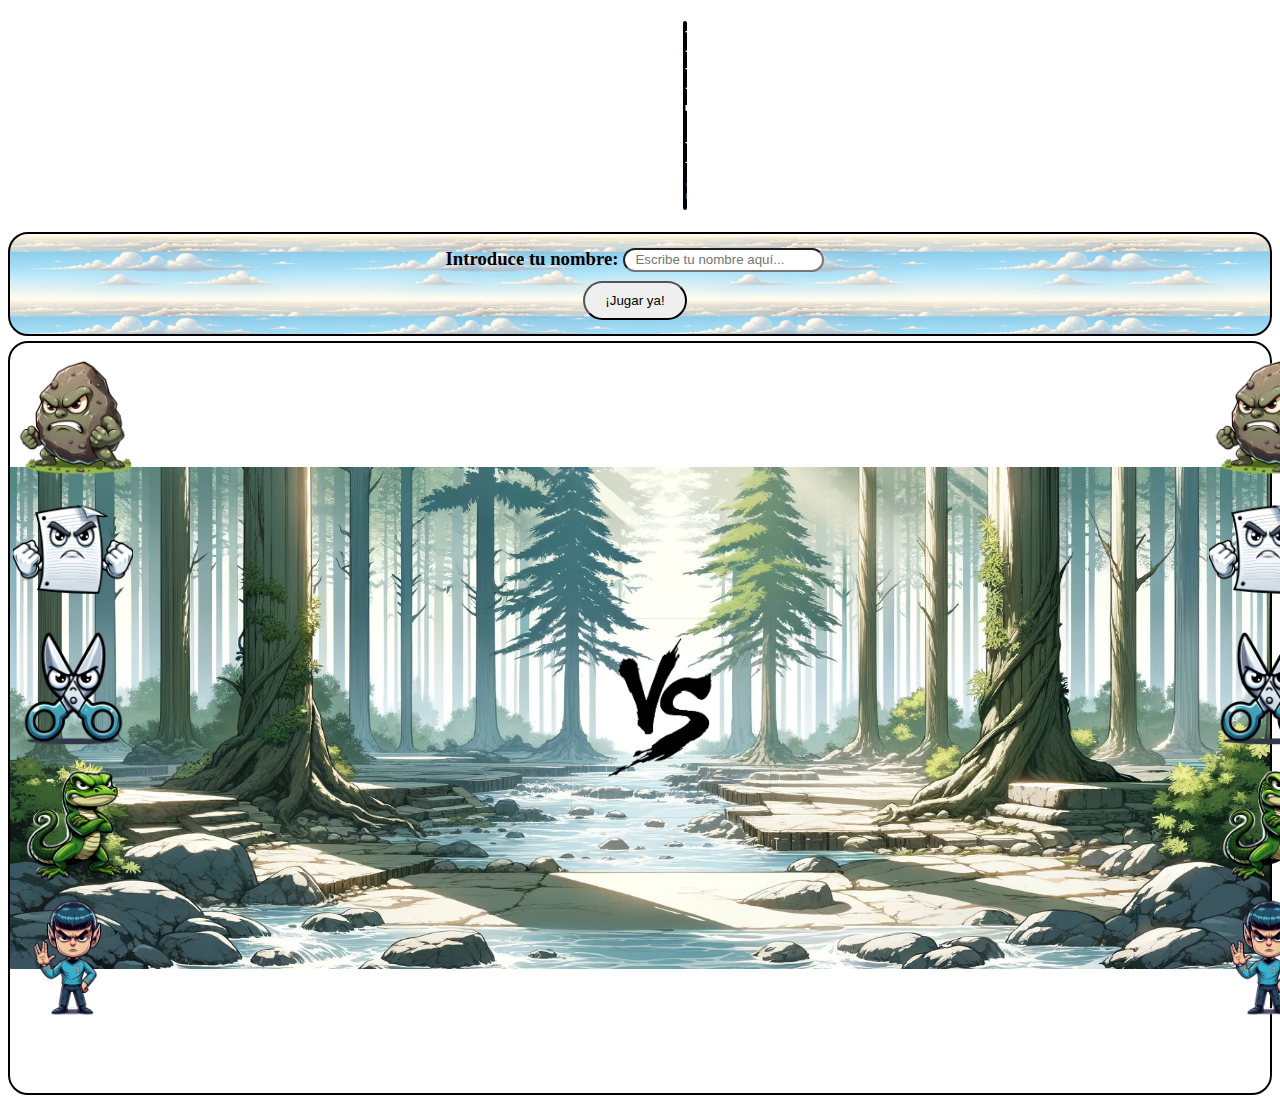
<file: index.html>
<!DOCTYPE html>
<html lang="en">
<head>
    <meta charset="UTF-8">
    <meta name="viewport" content="width=device-width, initial-scale=1.0">
    <link rel="stylesheet" type="text/css" href="styles.css">
    <script src="ppt.js"></script>
    <title>Piedra, papel, tijera, lagarto o Spock</title>
    <h1 id="titulopagina">Piedra, Papel, Tijera, Lagarto, Spock</h1>
</head>
<body>
    <header>
        <div class="left">
            <div id="nombre-jugador-pantalla"></div>
        </div>
        <div class="center">
            <div class="input-group">
                <h3 id="titulo-jugador">Introduce tu nombre:</h3>
                <input type="text" id="nombre-jugador" placeholder="Escribe tu nombre aquí...">
            </div>
            <button id="boton-jugar">¡Jugar ya!</button>
        </div>
        <div class="right">
            <div id="nombre-rival-pantalla"></div>
        </div>
    </header>
    <main>
        <div id="player1">
                <img id="piedra-player1" src="images/piedra.png" alt="Piedra" class="players">
                <img id="papel-player1" src="images/papel.png" alt="Papel" class="players">
                <img id="tijeras-player1" src="images/tijeras.png" alt="Tijeras" class="players">
                <img id="lagarto-player1" src="images/lagarto.png" alt="Lagarto" class="players">
                <img id="spock-player1" src="images/spock.png" alt="Spock" class="players">
            </div>
        <div id="game">
            <div id="contador">
                <div id="marcador-jugador1"></div>
                <div id="marcador-divisor"></div>
                <div id="marcador-computer"></div>
            </div>
            <div id="partida">
                <img id="eleccion-player1" src="images/blank.png" alt="Player 1">
                <img src="images/vs.png" alt="VS" class="vs">
                <img id="eleccion-player2" src="images/blank.png" alt="Player 2">
            </div>
            <div id="anuncio"></div>
        </div>
        <div id ="player2">
            <img id ="piedra-computer" src="images/piedra.png" alt="Piedra" class="players">
            <img id ="papel-computer" src="images/papel.png" alt="Papel" class="players">
            <img id ="tijeras-computer" src="images/tijeras.png" alt="Tijeras" class="players">
            <img id ="lagarto-computer" src="images/lagarto.png" alt="Lagarto" class="players">
            <img id ="spock-computer" src="images/spock.png" alt="Spock" class="players">
        </div>
    </main>
    <footer></footer>
</body>
</html>
</file>
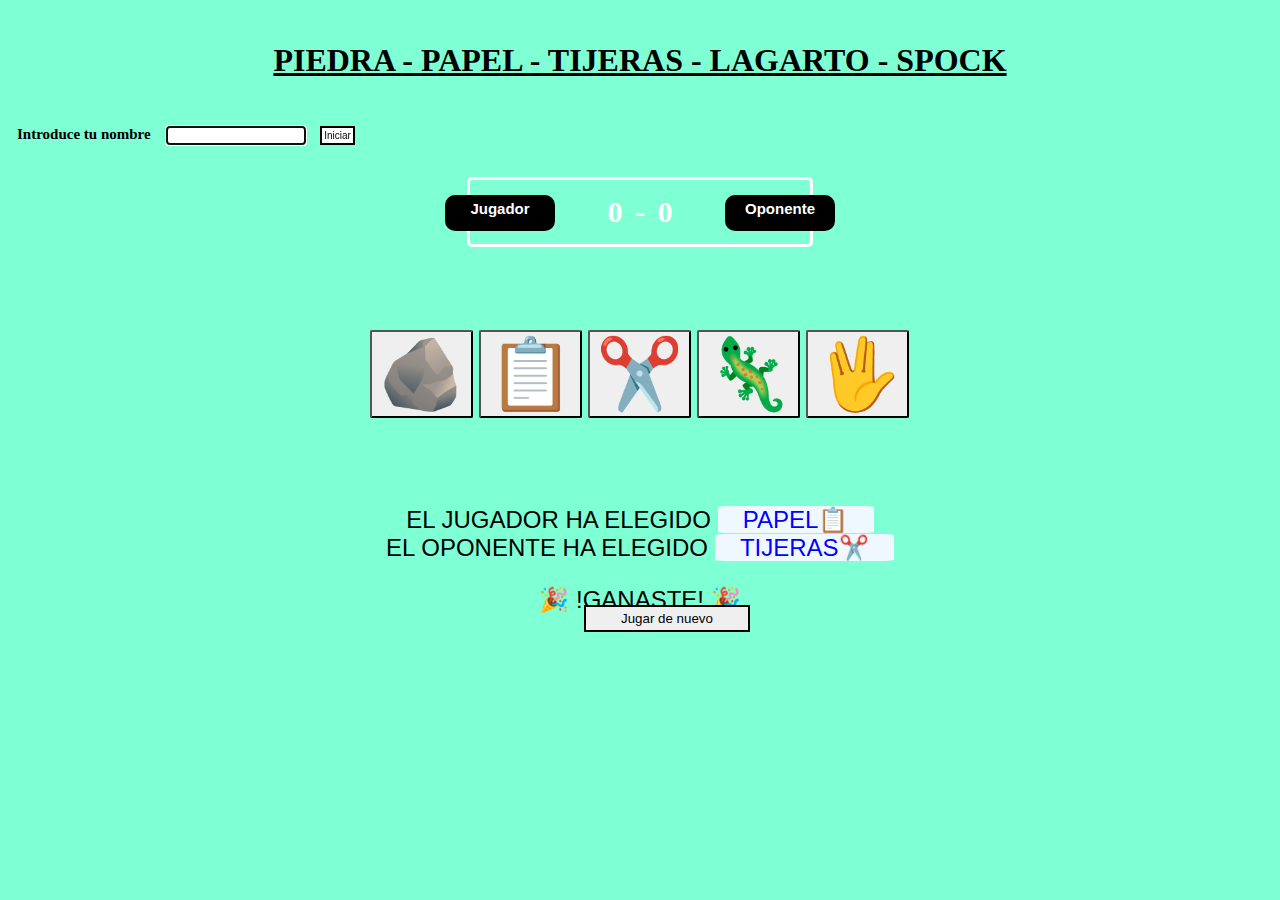
<file: Actividad1.html>
<!DOCTYPE html>
<html lang="en">
    <head>
    <meta charset="UTF-8">
    <meta name="viewport" content="width=device-width, initial-scale=1.0">
    <link rel="stylesheet" href="elementos.css">
    <script src="codigo.js"></script>
    <title>Piedra, papel, tijeras, lagarto, spock </title>
    </head>
    <body>
        <header class="titulo">
            <h1>PIEDRA - PAPEL - TIJERAS - LAGARTO - SPOCK</h1>
        </header>
        <nav>
            <form>
            <label>Introduce tu nombre</label>
            <input type="text" id="introducirNombre" autofocus/>
            <input type="button" id="botonIniciar" value="Iniciar" style="cursor: pointer">
            <span id="errorNombre"></span>
            </form> 
        </nav>
        <main>
            <div class= "marcador" id="marcador">
                <div class="jugador contador">Jugador</div>
                <div class="oponente contador">Oponente</div>
                <span id="puntos-jugador">0</span>
                <span>-</span>
                <span id="puntos-oponente">0</span>          
            </div>
            <div class="eligeOpcion" id="eligeOpcion">
                <div class="opcionesPosibles">
                    <button class="opcion" id="piedra">🪨 </button>
                    <button class="opcion" id="papel">📋</button>
                    <button class="opcion" id="tijeras">✂️</button>
                    <button class="opcion" id="lagarto">🦎</button>
                    <button class="opcion" id="spock">🖖</button>
                </div>
            </div>
            <div class="mensaje" id="mensaje">
                <p>
                El jugador ha elegido <span class="eleccion" id="eleccionJugador">papel📋</span><br>
                El oponente ha elegido <span class="eleccion" id="eleccionOponente">tijeras✂️</span>
                <p id="ganaPunto">🎉 !Ganaste! 🎉</p>
            </p>
            </div>
            <button class="boton" id="botonReiniciar">Jugar de nuevo</button>
        </main>  
    </body>    
</html>
</file>
<file: styles.css>
#titulopagina {
    text-align: center;
    border: 2px solid black;
    margin-left: 675px;
    margin-right: 675px;
    background-color: grey;
    color: white;
    border-radius: 20px;
}

.players {
    border: 2px solid black;
    width: 120px;
    height: 120px;
    display: block;
    margin: 15px auto;
}

main {
    display: flex;
    align-items: center;
    background-image: url("images/fondo.png");
    background-position: center;
    background-repeat: no-repeat;
    background-size: 100%;
    border-top-left-radius: 20px;
    border-bottom-left-radius: 20px;
    border-top-right-radius: 20px;
    border-bottom-right-radius: 20px;
    border: 2px solid black;
}

#player1 {
    flex: 0 0 10%; 
    text-align: center;
    height: 750px;
    border-top-left-radius: 20px;
    border-bottom-left-radius: 20px;
}

#player2 {
    flex: 0 0 10%; 
    text-align: center;
    height: 750px;
    border-top-right-radius: 20px;
    border-bottom-right-radius: 20px;
}

#piedra-player1 {
    border-radius: 20px;
    border: 0px;
}
#papel-player1 {
    border-radius: 20px;
    border: 0px;
}
#tijeras-player1 {
    border-radius: 20px;
    border: 0px;
}
#lagarto-player1 {
    border-radius: 20px;
    border: 0px;
}
#spock-player1 {
    border-radius: 20px;
    border: 0px;
}
#piedra-computer {
    border-radius: 20px;
    border: 0px;
}
#papel-computer {
    border-radius: 20px;
    border: 0px;
}
#tijeras-computer {
    border-radius: 20px;
    border: 0px;
}
#lagarto-computer {
    border-radius: 20px;
    border: 0px;
}
#spock-computer {
    border-radius: 20px;
    border: 0px;
}

#game {
    flex: 0 0 79.35%; 
    display: flex;
    flex-direction: column;
    align-items: center;
    justify-content: center;
    text-align: center;
    height: 750px;    
}

#contador {
    background-color: grey;
    width: 120px;
    border-radius: 20px;
    color: white;
    gap: 10px;
}

header {
    display: flex;
    justify-content: space-between;
    align-items: center;
    height: 100px;
    border: 2px solid black;
    border-radius: 20px;
    margin-bottom: 5px;
    background-image: url("images/fondomenu.png");
    background-position: center;
    background-repeat: repeat;
    background-size: 25%;
}

.left,
.right {
    display: flex;
    flex: 1;
    justify-content: center;
    align-items: center;
}

.left {
    justify-content: flex-start;
    margin-left: 35px;
}

.right {
    justify-content: flex-end;
    margin-right: 45px;
}

.center {
    flex: 2;
    display: flex;
    flex-direction: column;
    justify-content: center;
    align-items: center;
    gap: 5px;
}

.input-group {
    display: flex;
    gap: 5px;
}

#titulo-jugador{
    margin-top: 35px;
    height: 10px;
}


#nombre-jugador {
    margin-top: 35px;
    height: 10px;
    padding: 5px 10px;
    border-radius: 20px;
}

#boton-jugar {
    padding: 10px 20px;
    border-radius: 20px;
    margin-bottom: 35px;
}

.eleccion-player1 {
    width: 400px;
    height: 400px;
}

.eleccion-player2 {
    width: 400px;
    height: 400px;
}

.vs {
    width: 200px;
    height: 200px;
    margin: 120px;
}

.resultado {
    width: 800px;
    height: 120px;
}

#contador, #partida, #anuncio {
    display: flex;
    align-items: center;
    justify-content: center;
    margin: 15px;
}

#anuncio {
    background-color: grey;
    width: 250px;
    border-radius: 20px;
    color: white;
    gap: 10px;
}

#nombre-jugador-pantalla{
    background-color: blue;
    width: auto;
    border-radius: 20px;
    color: white;
    padding-left: 10px;
    padding-right: 10px;
}

#nombre-rival-pantalla{
    background-color: red;
    width: auto;
    border-radius: 20px;
    color: white;
    padding-left: 10px;
    padding-right: 10px;
}
</file>
<file: elementos.css>
header{
    display: flex;
    flex-direction: column;
    text-align: center;
    align-items: center;
    border-radius: 3%;
    padding: 1%;
}

.nombrePersona{
    text-align: center;
    

}

h1 {
    text-align: center; 
    margin: 10 auto; 
    font-family:Georgia, 'Times New Roman', Times, serif; 
    text-decoration: underline; 
    color: black
}
nav{
    
    width: 100%;
    height: 40px;
    display: flex;
    align-items: center;
    font-size: 15px;
    padding: 2px
}

nav label{
    
    color:black;
    margin: 5px;
    padding: 2px;
    font-weight: bold;
}

nav input{
    background-color: white;
    color:black;
    margin: 5px;
    padding: 2px;
    font-size: 10px;
    border: solid black 2px;
}

body{
    background-color:aquamarine
}

main{
    display: flex;
    flex-direction: column;
    text-align: center;
}

h2{
    margin-top: 2px;
}

.marcador{
    border: 3px solid;
    margin: 20px auto;
    width: 300px;
    color:white;
    font-size: 30px;
    font-weight: 700;
    border-radius: 5px;
    text-align: center;
    padding: 15px 20px;
    position: relative;
}
.contador{ 
    background-color: black;
    font-size: 15px;
    border:2px solid black;
    border-radius: 10px;
    padding: 3px 2px;
    font-family:Verdana, Geneva, Tahoma, sans-serif;
}

.jugador{
    position: absolute;
    top: auto;
    left: -25px;
    height: 40%;
    width: 30%;
}

.oponente{
    position: absolute;
    top: auto;
    right: -25px;
    height: 40%;
    width: 30%;
}

#puntos-jugador, #puntos-oponente{
    padding: 5px;
    font-size: 30px;
    font-style: bold;
}

.eligeOpcion{
    margin-bottom: 5%;
}

.opcionesPosibles{
    margin-top: 5%;
    display: absolute;
    justify-content: center;
   
}

.opcion{
    margin-right: 2px;
    border-radius: 2%;
    font-size: 70px;
    
}

.opcion:hover{  
    cursor: pointer;
    transform: scale(2.5)
}

.mensaje{
    font-family: Arial, Helvetica, sans-serif;
    font-size: x-large;
    text-transform: uppercase;

}

.mensaje .eleccion{
    color:blue;
    background-color: aliceblue;
    border-radius: 5%;
    padding-inline: 2%;
}

.boton{
    cursor: pointer;
    border: 2px solid;
    padding: 4px 35px;
    position: absolute;
    margin-left: 45%;
    margin-top: 35%;
    text-align: center;
}

.disabled{
    display: none;
}
</file>
